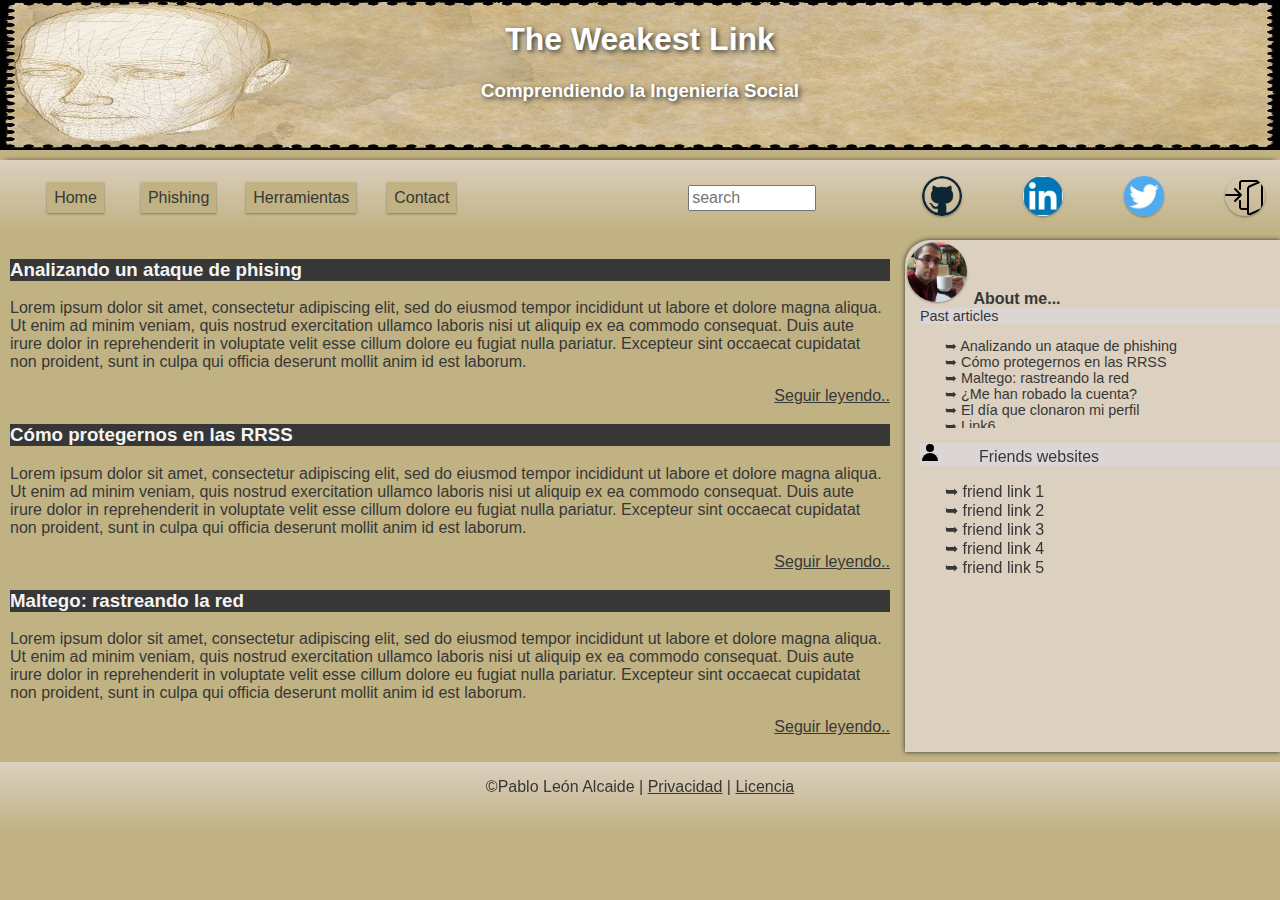
<file: Blog_PabloLeon/index.html>
<!DOCTYPE html>
<html>
<head>
	<meta charset="utf-8">
	<meta name="author" content="Pablo Leon">
	<meta name="description" content="Personal Blog">
	<meta name="viewport" content="width=device-width, initial-scale=1.0">
	<link rel="stylesheet" href="./style/normalize.css">
	<link rel="stylesheet" href="./style/main.css">
	<title>Pablo Leon</title>
</head>
<body>
	<header>
		<h1> The Weakest Link </h1>
		<h3> Comprendiendo la Ingeniería Social </h3>
	</header>
	<nav>
		<ul>
			<li class="button"><a href="./index.html">Home</a></li>
			<li class="button"><a href="./article.html">Phishing</a></li>
			<li class="button"><a href="./article.html">Herramientas</a></li>
			<li class="button"><a href="./form.html">Contact</a></li>
			<li></li>
			<li><form><input type="text" name="search" placeholder="search" ></form></li>
			<li class="rrss"><a href="https://www.github.com/pabloleonalcaide"><img src="./images/github.png" alt="gitLink"></a></li>
			<li class="rrss"><a href="https://www.linkedin.com"><img src="./images/linkedin.png" alt="linkedinLink"></a></li>
			<li class="rrss"><a href="https://www.twiter.com/PabloLeonPsi"><img src="./images/twitter.jpg" alt="twitterLink"></a></li>
			<li class="rrss"><a href="#" onclick="alert('Imagina que es un Login');return false;"><img src="./images/login.svg" alt="login"></a></li>
		
		</ul>
	</nav>
	<main>
		<section>
			<article class="main">
				<header><h3> Analizando un ataque de phising</h3></header>
				<p>Lorem ipsum dolor sit amet, consectetur adipiscing elit, sed do eiusmod tempor incididunt ut labore et dolore magna aliqua. Ut enim ad minim veniam, quis nostrud exercitation ullamco laboris nisi ut aliquip ex ea commodo consequat. Duis aute irure dolor in reprehenderit in voluptate velit esse cillum dolore eu fugiat nulla pariatur. Excepteur sint occaecat cupidatat non proident, sunt in culpa qui officia deserunt mollit anim id est laborum.
				</p>
				<p class="readmore"><a href="./article.html">Seguir leyendo..</a></p>
			</article>
			<article class="main">
				<header><h3> Cómo protegernos en las RRSS</h3></header>
				<p>Lorem ipsum dolor sit amet, consectetur adipiscing elit, sed do eiusmod tempor incididunt ut labore et dolore magna aliqua. Ut enim ad minim veniam, quis nostrud exercitation ullamco laboris nisi ut aliquip ex ea commodo consequat. Duis aute irure dolor in reprehenderit in voluptate velit esse cillum dolore eu fugiat nulla pariatur. Excepteur sint occaecat cupidatat non proident, sunt in culpa qui officia deserunt mollit anim id est laborum.
				</p>
				<p class="readmore"><a href="./article.html">Seguir leyendo..</a></p>
			</article>
			<article class="main">
				<header><h3>Maltego: rastreando la red</h3></header>
				<p>Lorem ipsum dolor sit amet, consectetur adipiscing elit, sed do eiusmod tempor incididunt ut labore et dolore magna aliqua. Ut enim ad minim veniam, quis nostrud exercitation ullamco laboris nisi ut aliquip ex ea commodo consequat. Duis aute irure dolor in reprehenderit in voluptate velit esse cillum dolore eu fugiat nulla pariatur. Excepteur sint occaecat cupidatat non proident, sunt in culpa qui officia deserunt mollit anim id est laborum.
				</p>
				<p class="readmore"><a href="./article.html">Seguir leyendo..</a></p>
			</article>
		</section>
	</main>
	<aside>
		<section class="about">
			<img class="profilePhoto" src="./images/about.jpg"> <a href="about.html"> About me...</a>
		</section>
		<section>
		<article class="lateral history">
			<header class="navHeader">Past articles</header>
			<ul>
				<li><a href="" title="">&#10149 Analizando un ataque de phishing</a></li>
				<li><a href="" title="">&#10149 Cómo protegernos en las RRSS</a></li>
				<li><a href="" title="">&#10149 Maltego: rastreando la red</a></li>
				<li><a href="" title="">&#10149 ¿Me han robado la cuenta?</a></li>
				<li><a href="" title="">&#10149 El día que clonaron mi perfil</a></li>
				<li><a href="" title="">&#10149 Link6</a></li>
				<li><a href="" title="">&#10149 Link7</a></li>
				<li><a href="" title="">&#10149 Link4</a></li>
				<li><a href="" title="">&#10149 Link5</a></li>
			</ul>
		</article>
		<article class="lateral links">
			<header class="navHeader"><canvas id="icon" width="59" height="19"></canvas>Friends websites</header>
			<ul>
				<li><a href="" title="">&#10149 friend link 1</a></li>
				<li><a href="" title="">&#10149 friend link 2</a></li>
				<li><a href="" title="">&#10149 friend link 3</a></li>
				<li><a href="" title="">&#10149 friend link 4</a></li>
				<li><a href="" title="">&#10149 friend link 5</a></li>
			</ul>
		</article>
		</section>
	</aside>
	<footer>
		<p> 	&#169Pablo León Alcaide | <a href="#">Privacidad</a> | <a href="#">Licencia</a></p>
	</footer>
	<script src="./js/canvas.js" type="text/javascript" charset="utf-8" async defer></script>
</body>
</html>
</file>
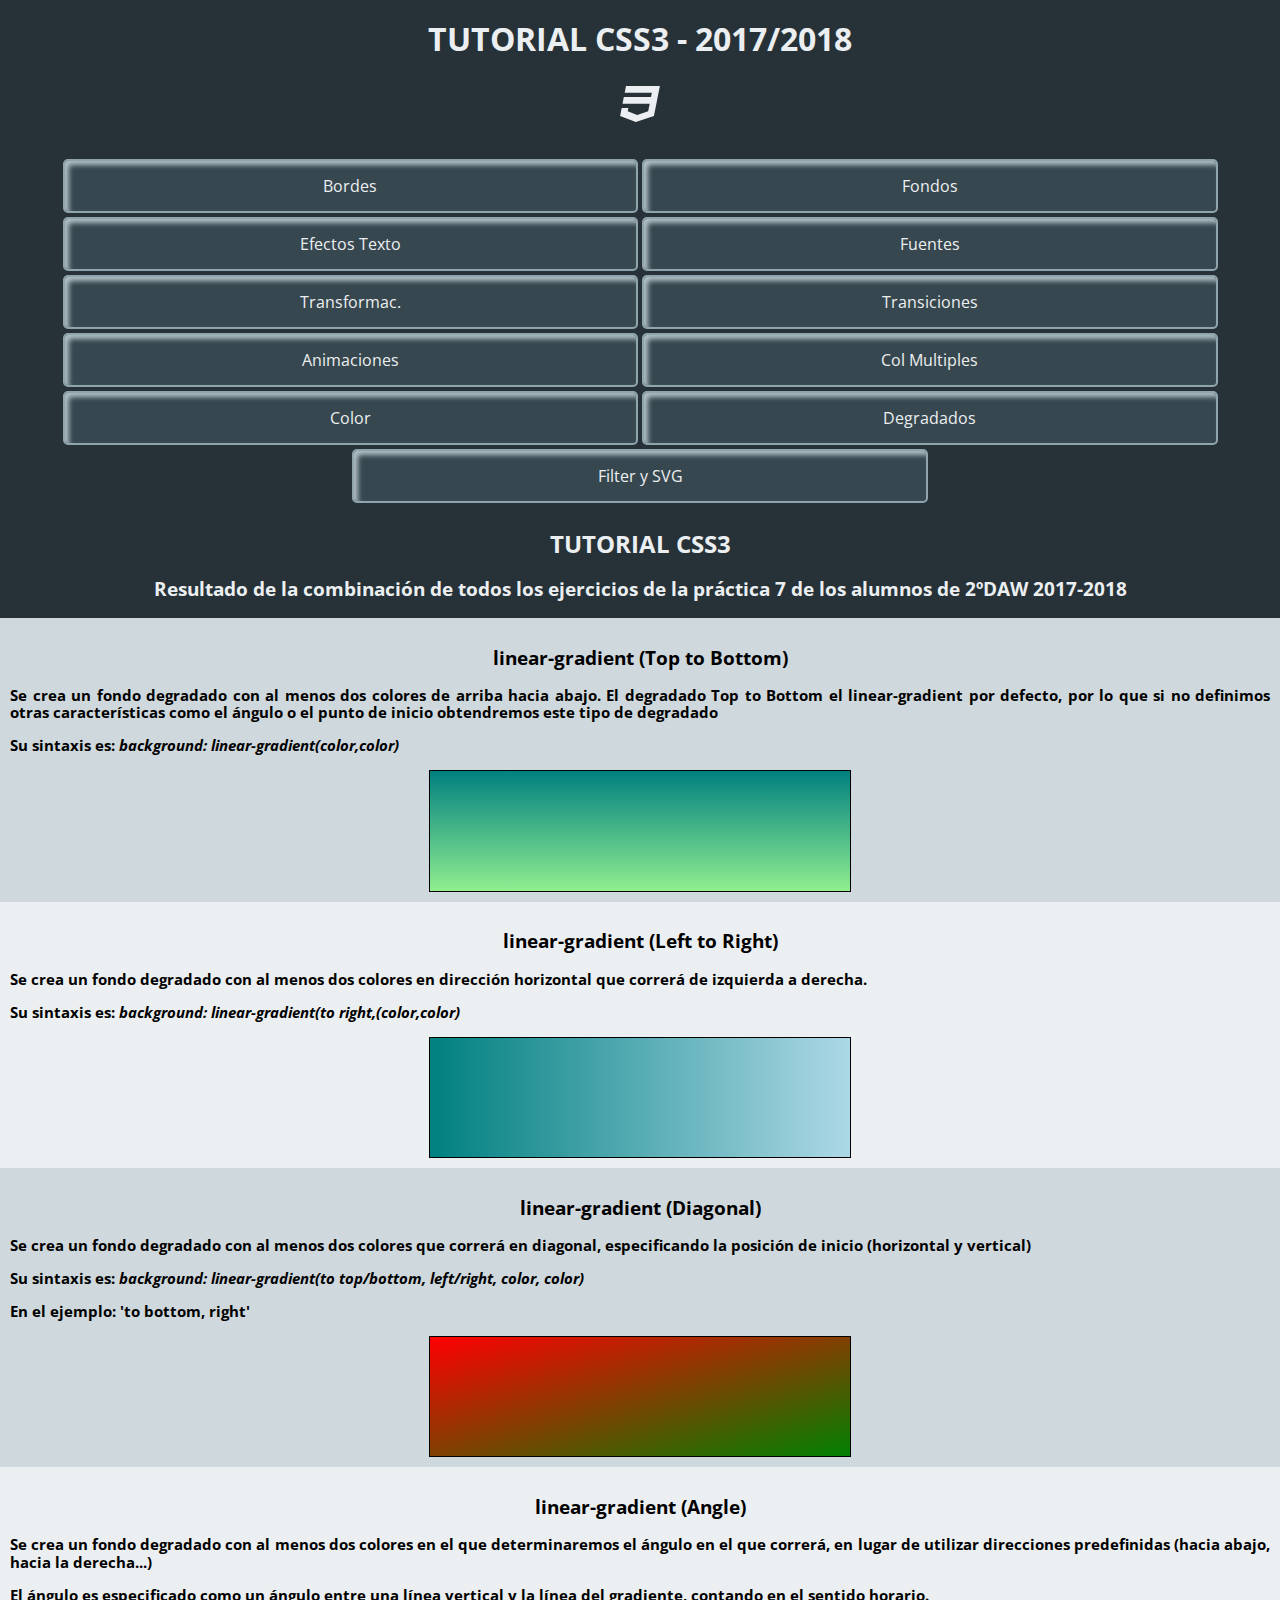
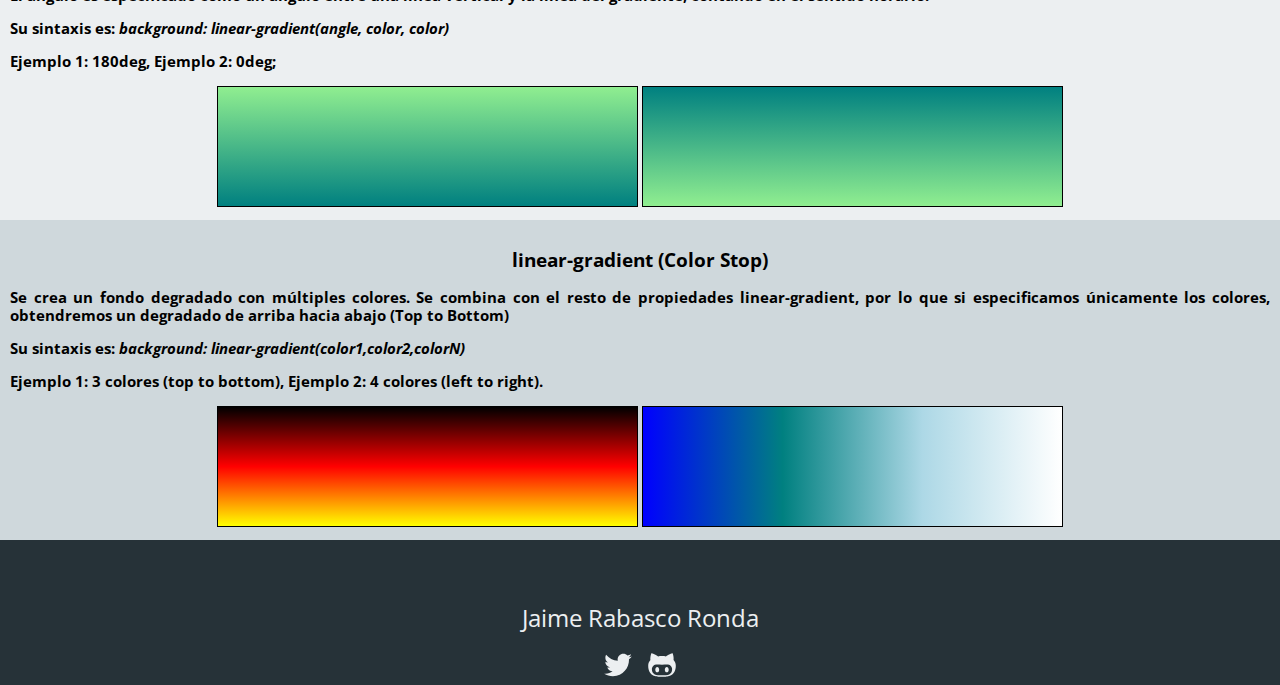
<file: Practica7_Pablo/index.html>
<!DOCTYPE html>
<html lang="es">
<head>
	<meta charset="UTF-8">
	<meta http-equiv="x-ua-compatible" content="ie=edge">
    <title>Plantilla para el tutorial de CSS3</title>
    <meta name="description" content="">
    <meta name="viewport" content="width=device-width, initial-scale=1">
    <link href='https://fonts.googleapis.com/css?family=Open+Sans' rel='stylesheet' type='text/css'>
    <link rel="stylesheet" href="css/normalize.css">
    <link rel="stylesheet" href="css/estilos.css">
</head>
<body>
	<h1>TUTORIAL CSS3 - 2017/2018</h1>
    <h2><img src="icon/language-css3.svg"></h2>
    <nav>
        <ul>
            <li><a href="Bordes.html">Bordes</a></li>
            <li><a href="Fondos.html">Fondos</a></li>
            <li><a href="Efectos_texto.html">Efectos Texto</a></li>
            <li><a href="Fuentes.html">Fuentes</a></li>
            <li><a href="Transformaciones.html">Transformac.</a></li>
            <li><a href="Transiciones.html">Transiciones</a></li>
            <li><a href="Animaciones.html">Animaciones</a></li>
            <li><a href="Columnas_multiples.html">Col Multiples</a></li>
            <li><a href="Color.html">Color</a></li>
            <li><a href="Degradados.html">Degradados</a></li>
            <li><a href="Svg_filter.html">Filter y SVG</a></li>
        </ul>
    </nav>
    <main>
    <h2>TUTORIAL CSS3</h2>
    <h3>Resultado de la combinación de todos los ejercicios de la práctica 7 de los alumnos de 2ºDAW 2017-2018</h3>

    <section>
        <article>
            <h3>linear-gradient (Top to Bottom)</h3>
            <p>Se crea un fondo degradado con al menos dos colores de arriba hacia abajo. El degradado Top to Bottom el linear-gradient por defecto, por lo que si no definimos otras características como el ángulo o el punto de inicio obtendremos este tipo de degradado</p>
            <p>Su sintaxis es: <i>background: linear-gradient(color,color)</i></p>

            <div id="linearTopBottom"></div>
        </article>

        <article>
            <h3>linear-gradient (Left to Right)</h3>
            <p>Se crea un fondo degradado con al menos dos colores en dirección horizontal que correrá de izquierda a derecha.</p>
            <p>Su sintaxis es: <i>background: linear-gradient(to right,(color,color)</i></p>
            <div id="linearLeftRight"></div>
        </article>

        <article>
            <h3>linear-gradient (Diagonal)</h3>
            <p>Se crea un fondo degradado con al menos dos colores que correrá en diagonal, especificando la posición de inicio (horizontal y vertical)</p>
            <p>Su sintaxis es: <i> background: linear-gradient(to top/bottom, left/right, color, color) </i> </p>
            <p>En el ejemplo: 'to bottom, right'</p>
            <div id="linearDiagonal"></div>
        </article>
        <article>
            <h3>linear-gradient (Angle)</h3>
            <p>Se crea un fondo degradado con al menos dos colores en el que determinaremos el ángulo en el que correrá, en lugar de utilizar direcciones predefinidas (hacia abajo, hacia la derecha...)</p>
            <p> El ángulo es especificado como un ángulo entre una línea vertical y la línea del gradiente, contando en el sentido horario. </p>
            <p>Su sintaxis es: <i> background: linear-gradient(angle, color, color)</i> </p>
            <p>Ejemplo 1: 180deg, Ejemplo 2: 0deg;
            <div id="linearAngle1"></div>
            <div id="linearAngle2"></div>
        </article>
        <article>
            <h3>linear-gradient (Color Stop)</h3>
            <p>Se crea un fondo degradado con múltiples colores. Se combina con el resto de propiedades linear-gradient, por lo que si especificamos únicamente los colores, obtendremos un degradado de arriba hacia abajo (Top to Bottom)</p>
            <p>Su sintaxis es: <i> background: linear-gradient(color1,color2,colorN)</i></p>
            <p> Ejemplo 1: 3 colores (top to bottom), Ejemplo 2: 4 colores (left to right).
            <div id="linearColorStop1"></div>
            <div id="linearColorStop2"></div>
        </article>
    </section>   

    </main>
    <footer>
        <div>Jaime Rabasco Ronda</div>
        <a href="https://twitter.com/jaimerr" class="social"><img src="icon/twitter.svg" alt="Twitter"></a>
        <a href="https://github.com/jaimerabasco" class="social"><img src="icon/github.svg" alt="GitHub"></a>
    </footer>
</body>
</html>
</file>
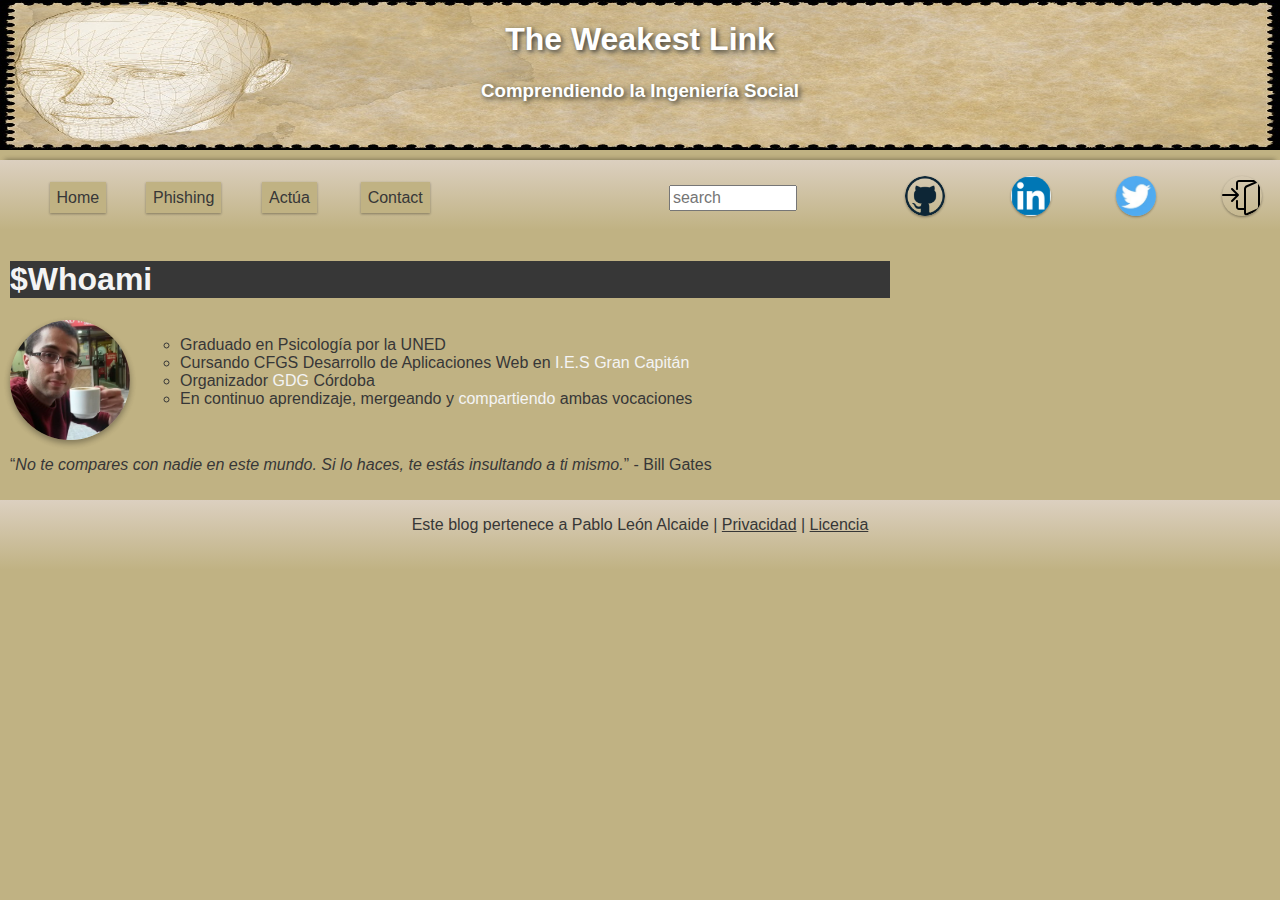
<file: Blog_PabloLeon/about.html>
<!DOCTYPE html>
<html>
<head>
	<meta charset="utf-8">
	<meta name="author" content="Pablo Leon">
	<meta name="description" content="Personal Blog">
	<meta name="viewport" content="width=device-width, initial-scale=1.0">
	<link rel="stylesheet" href="./style/normalize.css">
	<link rel="stylesheet" href="./style/main.css">
	<title>About Me</title>
</head>
<body>
	<header>
		<h1> The Weakest Link </h1>
		<h3> Comprendiendo la Ingeniería Social </h3>
	</header>
	<nav>
		<ul>
			<li class="button"><a href="./index.html">Home</a></li>
			<li class="button"><a href="./article.html">Phishing</a></li>
			<li class="button"><a href="./article.html">Actúa</a></li>
			<li class="button"><a href="./form.html">Contact</a></li>
			<li> </li>
			<li><form><input type="text" name="search" placeholder="search" ></form></li>
			<li class="rrss"><a href="https://www.github.com/pabloleonalcaide"><img src="./images/github.png" alt="gitLink"></a></li>
			<li class="rrss"><a href="https://www.linkedin.com"><img src="./images/linkedin.png" alt="linkedinLink"></a></li>
			<li class="rrss"><a href="https://www.twiter.com/PabloLeonPsi"><img src="./images/twitter.jpg" alt="twitterLink"></a></li>
			<li class="rrss"><a href="#" onclick="alert('Imagina que es un Login');return false;"><img src="./images/login.svg" alt="login"></a></li>
		
		</ul>
	</nav>
	<main>
		<section>
			<header> <h1>$Whoami </h1></header>
			<div class="about">	<img src="./images/about.jpg" class="aboutPhoto">
				<ul class="listWhoami">
				<li> Graduado en Psicología por la UNED </li>
				<li> Cursando CFGS Desarrollo de Aplicaciones Web en <a href="http://informatica.iesgrancapitan.org/">I.E.S Gran Capitán</a></li>
				<li> Organizador <a href="https://gdg.es/">GDG</a> Córdoba </li>
				<li> En continuo aprendizaje, mergeando y <a href="https://medium.com/@PabloLeonPsi/">compartiendo</a> ambas vocaciones </li>
				</ul>
			</div>
			<p><q><i>No te compares con nadie en este mundo. Si lo haces, te estás insultando a ti mismo.</i></q> - Bill Gates</p>
	</main>
	<footer>
		<p>Este blog pertenece a Pablo León Alcaide | <a href="#">Privacidad</a> | <a href="#">Licencia</a></p>
	</footer>
</body>
</html>
</file>
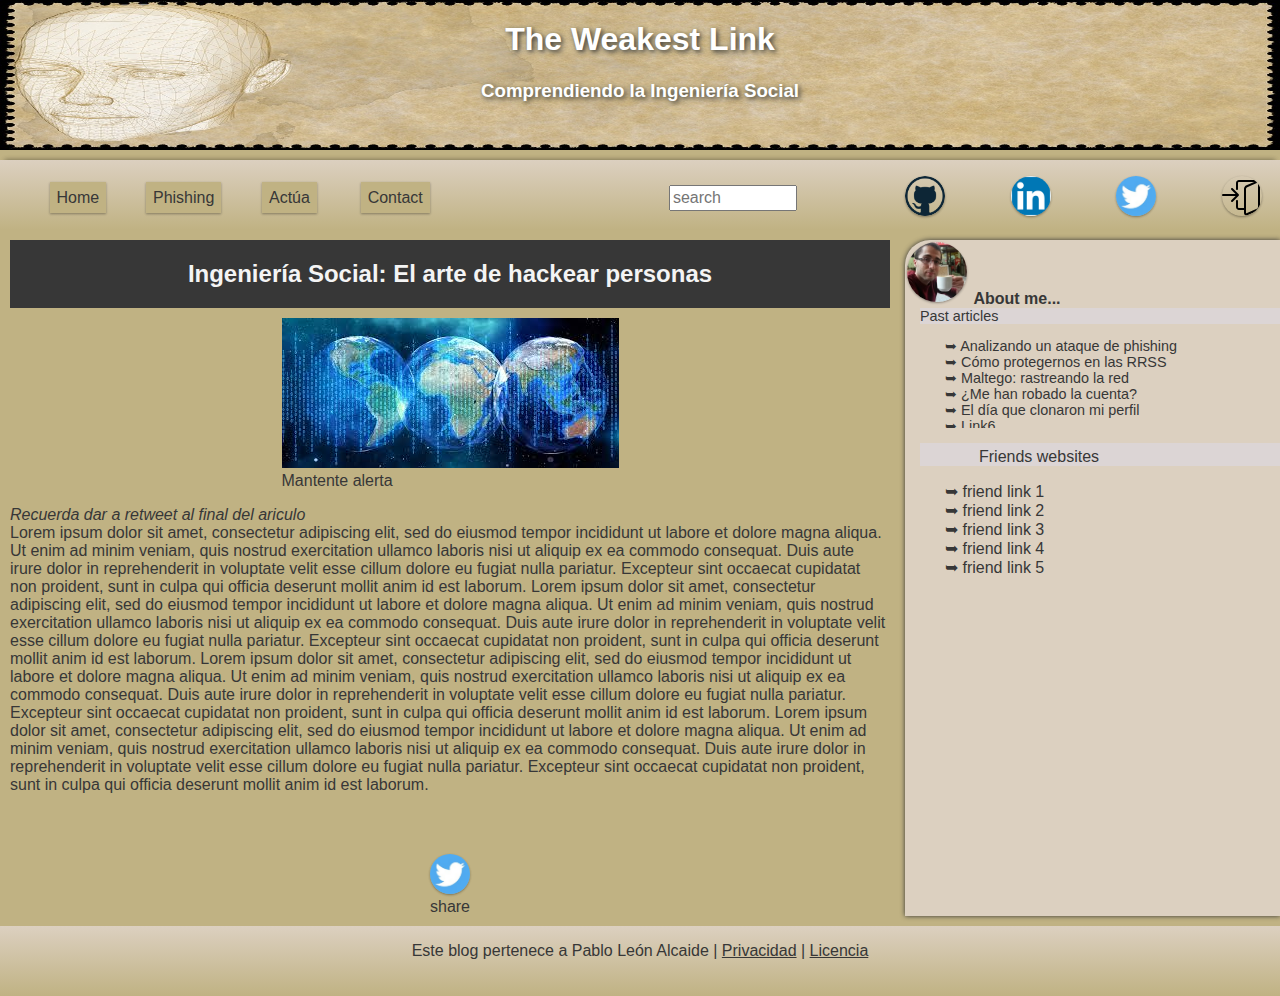
<file: Blog_PabloLeon/article.html>
<!DOCTYPE html>
<html>
<head>
	<meta charset="utf-8">
	<meta name="author" content="Pablo Leon">
	<meta name="description" content="Personal Blog">
	<meta name="viewport" content="width=device-width, initial-scale=1.0">
	<link rel="stylesheet" href="./style/normalize.css">
	<link rel="stylesheet" href="./style/main.css">
	<title>Artículo</title>
</head>
<body>
	<header>
		<h1> The Weakest Link </h1>
		<h3> Comprendiendo la Ingeniería Social </h3>
	</header>
	<nav>
		<ul>
			<li class="button"><a href="./index.html">Home</a></li>
			<li class="button"><a href="./article.html">Phishing</a></li>
			<li class="button"><a href="./article.html">Actúa</a></li>
			<li class="button"><a href="./form.html">Contact</a></li>
			<li> </li>
			<li><form><input type="text" name="search" placeholder="search" ></form></li>
			<li class="rrss"><a href="https://www.github.com/pabloleonalcaide"><img src="./images/github.png" alt="gitLink"></a></li>
			<li class="rrss"><a href="https://www.linkedin.com"><img src="./images/linkedin.png" alt="linkedinLink"></a></li>
			<li class="rrss"><a href="https://www.twiter.com/PabloLeonPsi"><img src="./images/twitter.jpg" alt="twitterLink"></a></li>
			<li class="rrss"><a href="#" onclick="alert('Imagina que es un Login');return false;"><img src="./images/login.svg" alt="login"></a></li>
		
		</ul>
	</nav>
	<main>
		<section>
			<article class="expandArticle">
				<header>
					<h2>Ingeniería Social: El arte de hackear personas</h2>
				</header>
				<figure>
					<img class="imageArticle" src="./images/article.jpeg">
					<figcaption> Mantente alerta </figcaption>
				</figure>
				<p> <i>Recuerda dar a retweet al final del ariculo</i><br>
				Lorem ipsum dolor sit amet, consectetur adipiscing elit, sed do eiusmod tempor incididunt ut labore et dolore magna aliqua. Ut enim ad minim veniam, quis nostrud exercitation ullamco laboris nisi ut aliquip ex ea commodo consequat. Duis aute irure dolor in reprehenderit in voluptate velit esse cillum dolore eu fugiat nulla pariatur. Excepteur sint occaecat cupidatat non proident, sunt in culpa qui officia deserunt mollit anim id est laborum.
				Lorem ipsum dolor sit amet, consectetur adipiscing elit, sed do eiusmod tempor incididunt ut labore et dolore magna aliqua. Ut enim ad minim veniam, quis nostrud exercitation ullamco laboris nisi ut aliquip ex ea commodo consequat. Duis aute irure dolor in reprehenderit in voluptate velit esse cillum dolore eu fugiat nulla pariatur. Excepteur sint occaecat cupidatat non proident, sunt in culpa qui officia deserunt mollit anim id est laborum.
				Lorem ipsum dolor sit amet, consectetur adipiscing elit, sed do eiusmod tempor incididunt ut labore et dolore magna aliqua. Ut enim ad minim veniam, quis nostrud exercitation ullamco laboris nisi ut aliquip ex ea commodo consequat. Duis aute irure dolor in reprehenderit in voluptate velit esse cillum dolore eu fugiat nulla pariatur. Excepteur sint occaecat cupidatat non proident, sunt in culpa qui officia deserunt mollit anim id est laborum.

				Lorem ipsum dolor sit amet, consectetur adipiscing elit, sed do eiusmod tempor incididunt ut labore et dolore magna aliqua. Ut enim ad minim veniam, quis nostrud exercitation ullamco laboris nisi ut aliquip ex ea commodo consequat. Duis aute irure dolor in reprehenderit in voluptate velit esse cillum dolore eu fugiat nulla pariatur. Excepteur sint occaecat cupidatat non proident, sunt in culpa qui officia deserunt mollit anim id est laborum.
				</p>
				<figure class="share"><a  href="https://twitter.com/share?url=https://theweakestlink.com&amp;text=articulo%20muy%20interesante&amp;hashtags=theWeakestLinkg" target="_blank"><img src="./images/twitter.jpg" alt="twitter" /></a> <figcaption>share</figcaption></figure>

			<article>
		</section>
	</main>
	<aside>
		<section class="about">
			<img class="profilePhoto" src="./images/about.jpg"> <a href="about.html"> About me...</a>
		</section>
		<section>
		<article class="lateral history">
			<header class="navHeader">Past articles</header>
					<ul>
				<li><a href="" title="">&#10149 Analizando un ataque de phishing</a></li>
				<li><a href="" title="">&#10149 Cómo protegernos en las RRSS</a></li>
				<li><a href="" title="">&#10149 Maltego: rastreando la red</a></li>
				<li><a href="" title="">&#10149 ¿Me han robado la cuenta?</a></li>
				<li><a href="" title="">&#10149 El día que clonaron mi perfil</a></li>
				<li><a href="" title="">&#10149 Link6</a></li>
				<li><a href="" title="">&#10149 Link7</a></li>
				<li><a href="" title="">&#10149 Link4</a></li>
				<li><a href="" title="">&#10149 Link5</a></li>
			</ul>
		</article>
		<article class="lateral links">
			<header class="navHeader"><canvas id="icon" width="59" height="19"></canvas>Friends websites</header>
			<ul>
				<li><a href="" title="">&#10149 friend link 1</a></li>
				<li><a href="" title="">&#10149 friend link 2</a></li>
				<li><a href="" title="">&#10149 friend link 3</a></li>
				<li><a href="" title="">&#10149 friend link 4</a></li>
				<li><a href="" title="">&#10149 friend link 5</a></li>
			</ul>
		</article>
		</section>
	</aside>
	<footer>
		<p>Este blog pertenece a Pablo León Alcaide | <a href="#">Privacidad</a> | <a href="#">Licencia</a></p>
	</footer>
</body>
</html>
</file>
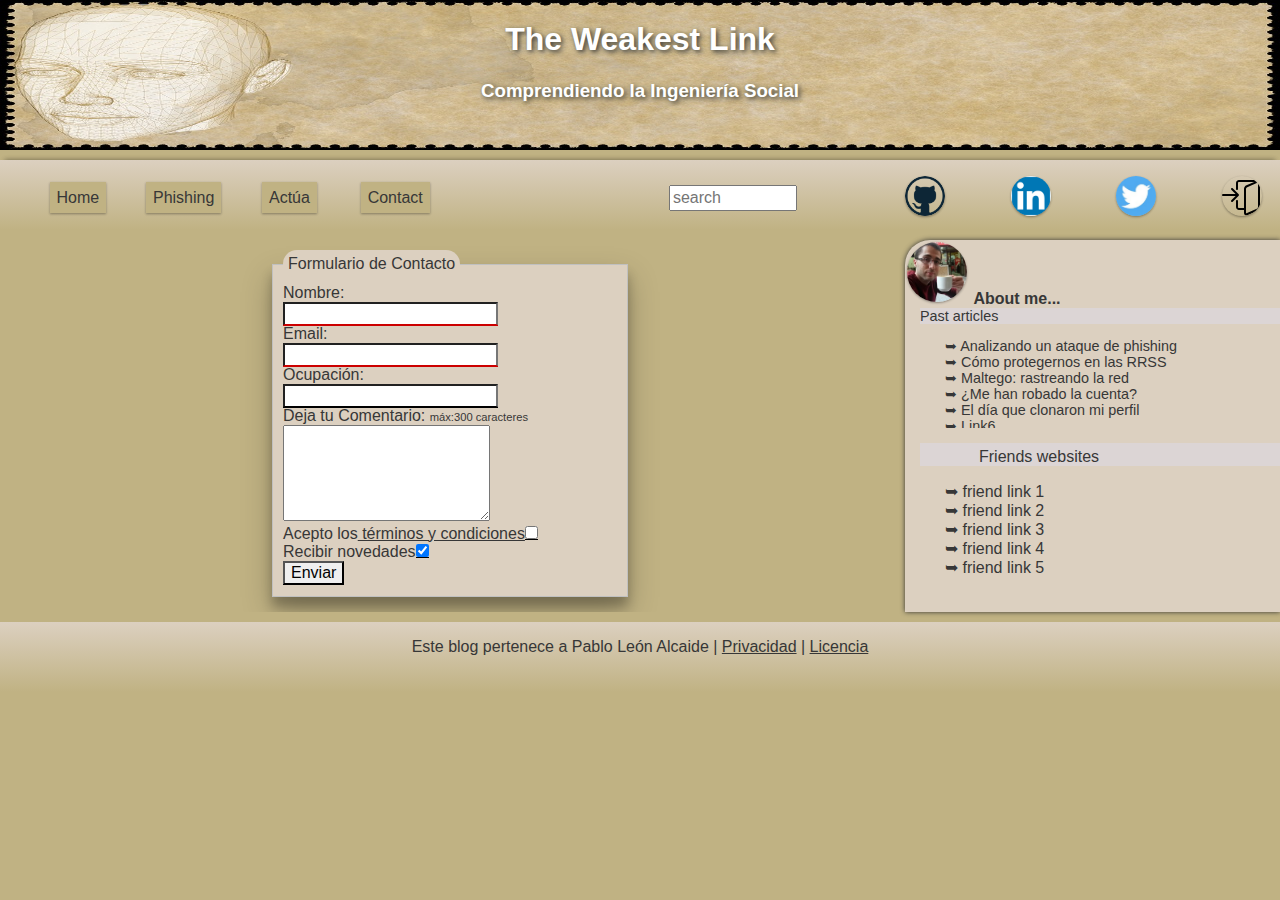
<file: Blog_PabloLeon/form.html>
<!DOCTYPE html>
<html>
<head>
	<meta charset="utf-8">
	<meta name="author" content="Pablo Leon">
	<meta name="description" content="Personal Blog">
	<meta name="viewport" content="width=device-width, initial-scale=1.0">
	<link rel="stylesheet" href="./style/normalize.css">
	<link rel="stylesheet" href="./style/main.css">
	<title>Formulario</title>
</head>
<body>
	<header>
		<h1> The Weakest Link </h1>
		<h3> Comprendiendo la Ingeniería Social </h3>
	</header>
	<nav>
		<ul>
			<li class="button"><a href="./index.html">Home</a></li>
			<li class="button"><a href="./article.html">Phishing</a></li>
			<li class="button"><a href="./article.html">Actúa</a></li>
			<li class="button"><a href="./form.html">Contact</a></li>
			<li> </li>
			<li><form><input type="text" name="search" placeholder="search" ></form></li>
			<li class="rrss"><a href="https://www.github.com/pabloleonalcaide"><img src="./images/github.png" alt="gitLink"></a></li>
			<li class="rrss"><a href="https://www.linkedin.com"><img src="./images/linkedin.png" alt="linkedinLink"></a></li>
			<li class="rrss"><a href="https://www.twiter.com/PabloLeonPsi"><img src="./images/twitter.jpg" alt="twitterLink"></a></li>
			<li class="rrss"><a href="#" onclick="alert('Imagina que es un Login');return false;"><img src="./images/login.svg" alt="login"></a></li>
		
		</ul>
	</nav>
	<main>
		<div class="formulario">

			<form><fieldset><Legend>Formulario de Contacto</Legend>
				<label>Nombre: </label><br>
				<input type="text" name="name" required><br>
				<label>Email: </label><br>
				<input type="text" name="mail" required pattern="[a-z0-9._%+-]+@[a-z0-9.-]+\.[a-z]{2,4}$"><br>
				<label>Ocupación: </label><br>
				<input type="text" name="job"><br>
				<label>Deja tu Comentario: </label><span> máx:300 caracteres</span><br>
				<textarea name="textarea" rows="5" cols="20" maxlength="300"></textarea><br>
				<label>Acepto los<a href=""> términos y condiciones</a></label><input type="checkbox" name="accept"><br>
				<label>Recibir novedades</label><input type="checkbox" name="news" checked><br>
				<input class="enviar" type="submit" value="Enviar"></fieldset>
			</form>
		</div>
	</main>
	<aside>
		<section class="about">
			<img class="profilePhoto" src="./images/about.jpg"> <a href="about.html"> About me...</a>
		</section>
		<section>
		<article class="lateral history">
			<header class="navHeader">Past articles</header>
						<ul>
				<li><a href="" title="">&#10149 Analizando un ataque de phishing</a></li>
				<li><a href="" title="">&#10149 Cómo protegernos en las RRSS</a></li>
				<li><a href="" title="">&#10149 Maltego: rastreando la red</a></li>
				<li><a href="" title="">&#10149 ¿Me han robado la cuenta?</a></li>
				<li><a href="" title="">&#10149 El día que clonaron mi perfil</a></li>
				<li><a href="" title="">&#10149 Link6</a></li>
				<li><a href="" title="">&#10149 Link7</a></li>
				<li><a href="" title="">&#10149 Link4</a></li>
				<li><a href="" title="">&#10149 Link5</a></li>
			</ul>
		</article>
		<article class="lateral links">
			<header class="navHeader"><canvas id="icon" width="59" height="19"></canvas>Friends websites</header>
			<ul>
				<li><a href="" title="">&#10149 friend link 1</a></li>
				<li><a href="" title="">&#10149 friend link 2</a></li>
				<li><a href="" title="">&#10149 friend link 3</a></li>
				<li><a href="" title="">&#10149 friend link 4</a></li>
				<li><a href="" title="">&#10149 friend link 5</a></li>
			</ul>
		</article>
		</section>
	</aside>
	<footer>
		<p>Este blog pertenece a Pablo León Alcaide | <a href="#">Privacidad</a> | <a href="#">Licencia</a></p>
	</footer>
</body>
</html>
</file>
<file: Blog_PabloLeon/style/main.css>
/** 		GENERAL 		*/
body{
	background-color: #C0B283;
	color:#373737;

	display: grid;
	grid-template-rows: 150px 70px 1fr 70px;
	grid-template-columns: 900px 1fr;
	grid-template-areas: 	"head head"
							"nav nav"
							"main aside"
							"foot foot";
	grid-column-gap: 5px;
	grid-row-gap: 10px;
}
a{
	color:#373737;
}
/* ----------------------> HEADER ----------------------> */
body > header{
	grid-area: head;
	background-image: url("../images/header.jpg");
	background-repeat: no-repeat;
	background-size: 100% 150px;
	text-align: center;
	text-shadow: 2px 2px 5px #373737, 0 0 1em #C0B283, 0 0 0.2em #C0B283;
   color: white;

}
/* -------------------------> NAV ----------------------> */
nav{
	box-shadow: 0 -5px 5px -5px rgba(0,0,0,0.25), 0 -5px 5px -5px rgba(0,0,0,0.22);
	grid-area:nav;
	background:linear-gradient(#DCD0C0, #C0B283);
}
nav ul {
	list-style:none;
	display:grid;
	grid-template-columns: repeat(10, 1fr);
	grid-column-gap: 30px;
	align-items: center;
	justify-content: center;
	justify-items:center;
}
nav ul li{
	color: #F4F4F4;

}
/* ------> Botones de navegación  <----------*/
nav ul li.button a{
	text-decoration: none;
	padding: 7px;
	background-color: #C0B283;
	*border: 2px solid rgba(255,255,255,0);
	box-shadow: 0 1px 3px rgba(0,0,0,0.12), 0 1px 2px rgba(0,0,0,0.24);
	transition: 1s;
}
nav ul li.button a:hover{
	color:#f4f4f4;
	*border: 2px solid rgba(255,255,255,1);
	
}
nav ul li.button a:active{
 box-shadow: 0 4px 0 #C0B280;
  top: 3px;
}
/* ---------> Botones de redes sociales <---------------*/

nav ul li.rrss a img, .share a img {
	border-radius: 50px;
	width: 40px;
	height: 40px;
	box-shadow: 0 1px 3px rgba(0,0,0,0.12), 0 1px 2px rgba(0,0,0,0.24);
}
nav ul li.rrss a img:hover{
	box-shadow: inset 0 0 2px 2px #888;
}

nav input {
	height: 20px;
	max-width: 120px;
	color: #252525;
	margin: 0 60px 0 100px;
}
/* MAIN ----------------------> */
main{
	grid-area:main;
	overflow: auto;
}
main section{
	margin: 0 10px 0 10px;
}
main section header{
	color: #F4F4F4;
	background-color: #373737;
}
main > section > article{

}
.readmore{text-align:right;}
/* --------------_> ASIDE ----------------------> */
aside{
	box-shadow: 0 0 5px #333;
	background-color: #DCD0C0;
	grid-area:aside;
	border-radius: 25px 0 0 0;
}
aside .profilePhoto{
	margin: 2px;
	width: 60px;
	height: 60px;
	border-radius: 50px;
	box-shadow: 0 1px 3px rgba(0,0,0,0.12), 0 1px 2px rgba(0,0,0,0.24);
}
aside .profilePhoto:hover{
	 transform:scale(1.08);
}
aside > section > a {
	text-decoration: none;
	font-weight: bold;	
}
aside > section > a:hover{
	color: #F4F4F4;
}

aside article{
	margin-bottom: 15px;
}
aside .history{
	font-size: 0.9em;
	height: 120px;
	overflow: hidden;
	transition: height 3s;
}
aside .history:hover{
	height:200px;
}
aside > section > article > ul > li {
	list-style: none;
}
aside > section > article >ul >li> a{
	text-decoration: none;
	display:inline-block;
}
aside article a:hover{
	background-color: #DCD5D5;
	display:inline-block;
	width:100%;
}
.navHeader{
	margin-left: 15px;
	background-color: #DCD5D5;
}
/* FOOTER ----------------------> */
footer{
	grid-area: foot;
	background:linear-gradient(#DCD0C0, #C0B283);

}
footer p{
	text-align: center;
}

/* -------------- Formulario -----------*/
.formulario{
	width: 40%;
	margin: 0 auto;
	margin-top: 10px;
	margin-bottom: 15px;

}

.formulario fieldset{
	background-color: #DCD0c0;
	animation: fadein 3s;
	box-shadow: 0 14px 28px rgba(0,0,0,0.25), 0 10px 10px rgba(0,0,0,0.22);
}

}
@keyframes fadein{
	from {opacity:0;}
	to {opacity:1;}
}
.formulario legend{
background-color: #DCD0c0;
padding: 5px;
border-radius:25px;
}
form span{
	font-size: 0.7em;
}
.formulario form input:valid{
	border-bottom: 1px solid #000;
	box-shadow: 0 1px 0 0 #000;
}
.formulario form input:invalid{
	border-bottom: 1px solid #cc0000;
	box-shadow: 0 1px 0 0 #cc0000;
}
.formulario form input.enviar{
	color:#020202;
}
.formulario form input:focus{
		box-shadow: 0 2px 5px rgba(255,255,255,0.12), 0 2px 5px rgba(255,255,2555,0.24);
}
.formulario img{
	width: 160px;
	height:240px;
	opacity: 0.7;
}
.visita{
	font-size: 0.75em;
}
/*** 	-------- 	ABOUT 	--------   ***/
.about > ul > li > a{
	text-decoration: none;
	color:#f4f4f4;
}
.aboutPhoto{
	display: inline-block;
	width: 120px;
	height: 120px;
	border-radius: 100px;
	box-shadow: 0 3px 6px rgba(0,0,0,0.12), 0 3px 6px rgba(0,0,0,0.24);
	transition: 2s;
}
.aboutPhoto:hover{
	border-radius:0;
	transform: translateX(10px);
	width:140px;
	height:140px;
}
main > section > div{
	display: grid;
	justify-content: space-around;
	grid-template-columns: 130px 1fr;
}
main > section > div ul {
	list-style-type: circle;
}
/* 		----- ARTICULOS 	------------*/

.expandArticle {
	display:grid;
	grid-template-rows: 0.3fr 1fr 2fr;
}
.expandArticle > header{
	text-align: center;
}
.expandArticle > figure {
	margin:0 auto;
}
.imageArticle{
	margin-top: 10px;
}
</file>
<file: Practica7_Pablo/css/estilos.css>
body{
	background: #263238;
	font-family: 'Open Sans', sans-serif;
	font-size: 16px;
}


footer{
	text-align: center;
}

footer div{
	color: #ECEFF1;
	margin: 5% 0 1% 0;
	font-size: 1.5em;
}

h1{
	color: #ECEFF1;
	text-align: center;
}

h2{
	color: #ECEFF1;
	text-align: center;

}

h2 > img{
	height: 2em;
	width: 2em;
}

h3{
	color: #ECEFF1; 
	text-align: center;
}


nav{
	padding: 5px;
	text-align: center;
}

nav>ul>li{
	background: #37474F;
	border:2px solid #90A4AE;
	border-radius: 5px;
	box-shadow:4px 4px 5px #B0BEC5 inset;
	display: inline-block;
	line-height: 50px;
	margin: 2px 0px;
	transition:all 0.2s;
	width: 8%;
}

nav>ul>li:hover{
	background: #CFD8DC;	
	box-shadow: 1px 1px 3px #ECEFF1;
	transform: scale(1.01,1.01);
}

nav>ul>li>a{
	color: #ECEFF1;
	font-size: 1em;
	text-decoration: none;
	width: 100%;
}

nav>ul>li:hover>a{
	color: #263238;
	font-weight: bold;
}


main{
	margin: 0 auto;
	text-align: center;
	width: 100%;
}

section > article:nth-child(odd){
	background-color: #CFD8DC;
	padding: 10px;
}

section > article:nth-child(even){
	background-color: #ECEFF1;
	padding: 10px;
}

section>article>h3{
	color:black;
}

section>article div{
	padding: 0.6rem;
	text-align: justify;
}

section>article>p{
	font-size: 0.96rem;
	font-weight: bold;
	text-align: justify;
}


span{
	color: #ECEFF1;
	font-family: Sosa;
	font-size: 2em;
}

ul{
	list-style: none;
	margin:0;
	padding: 0;
}


.social{
	color: white;
	display: inline-block;
	height: 30px;
	margin: 5px;
	transition:all 0.5s;
	width: 30px;
}

.social:hover{
	transform: scale(1.1);
}


@media only screen and (max-width:1300px){
	nav>ul>li{
		width: 45%;
	}
}

@media only screen and (max-width:800px){
	nav>ul>li{
		width: 90%;
	}
}



/* ESTILOS LINEAR-GRADIENT */
#linearTopBottom{
margin:0 auto;
width:400px;
height:100px;
border: 1px solid black;
background: red; /* Definimos un background por si hubiera problemas con el navegador*/
background: linear-gradient(teal,lightgreen);
}

#linearLeftRight{
margin:0 auto;
width:400px;
height:100px;
border: 1px solid black;
background: red; /* Definimos un background por si hubiera problemas con el navegador*/
background: linear-gradient(to right,teal,lightblue);
}

#linearDiagonal{
margin:0 auto;
text-align: center;
width:400px;
height:100px;
border: 1px solid black;
background: red; /* Definimos un background por si hubiera problemas con el navegador*/
background: linear-gradient(to bottom right, red,green);
}

#linearAngle1{
width:400px;
height:100px;
display:inline-block;
background: red; /* Definimos un background por si hubiera problemas con el navegador*/
border: 1px solid black;
background: linear-gradient(180deg,lightgreen,teal);
}

#linearAngle2{
width:400px;
height:100px;
background: red; /* Definimos un background por si hubiera problemas con el navegador*/
border: 1px solid black;
display:inline-block;
background: linear-gradient(0deg,lightgreen,teal);
}
#linearColorStop1{
width:400px;
height:100px;
border: 1px solid black;
display: inline-block;
background: red; /* Definimos un background por si hubiera problemas con el navegador*/
background: linear-gradient(black,red,yellow);
}
#linearColorStop2{
width:400px;
height:100px;
border: 1px solid black;
display: inline-block;
background: red; /* Definimos un background por si hubiera problemas con el navegador*/
background: linear-gradient(to right,blue,teal,lightblue,white);
}
</file>
